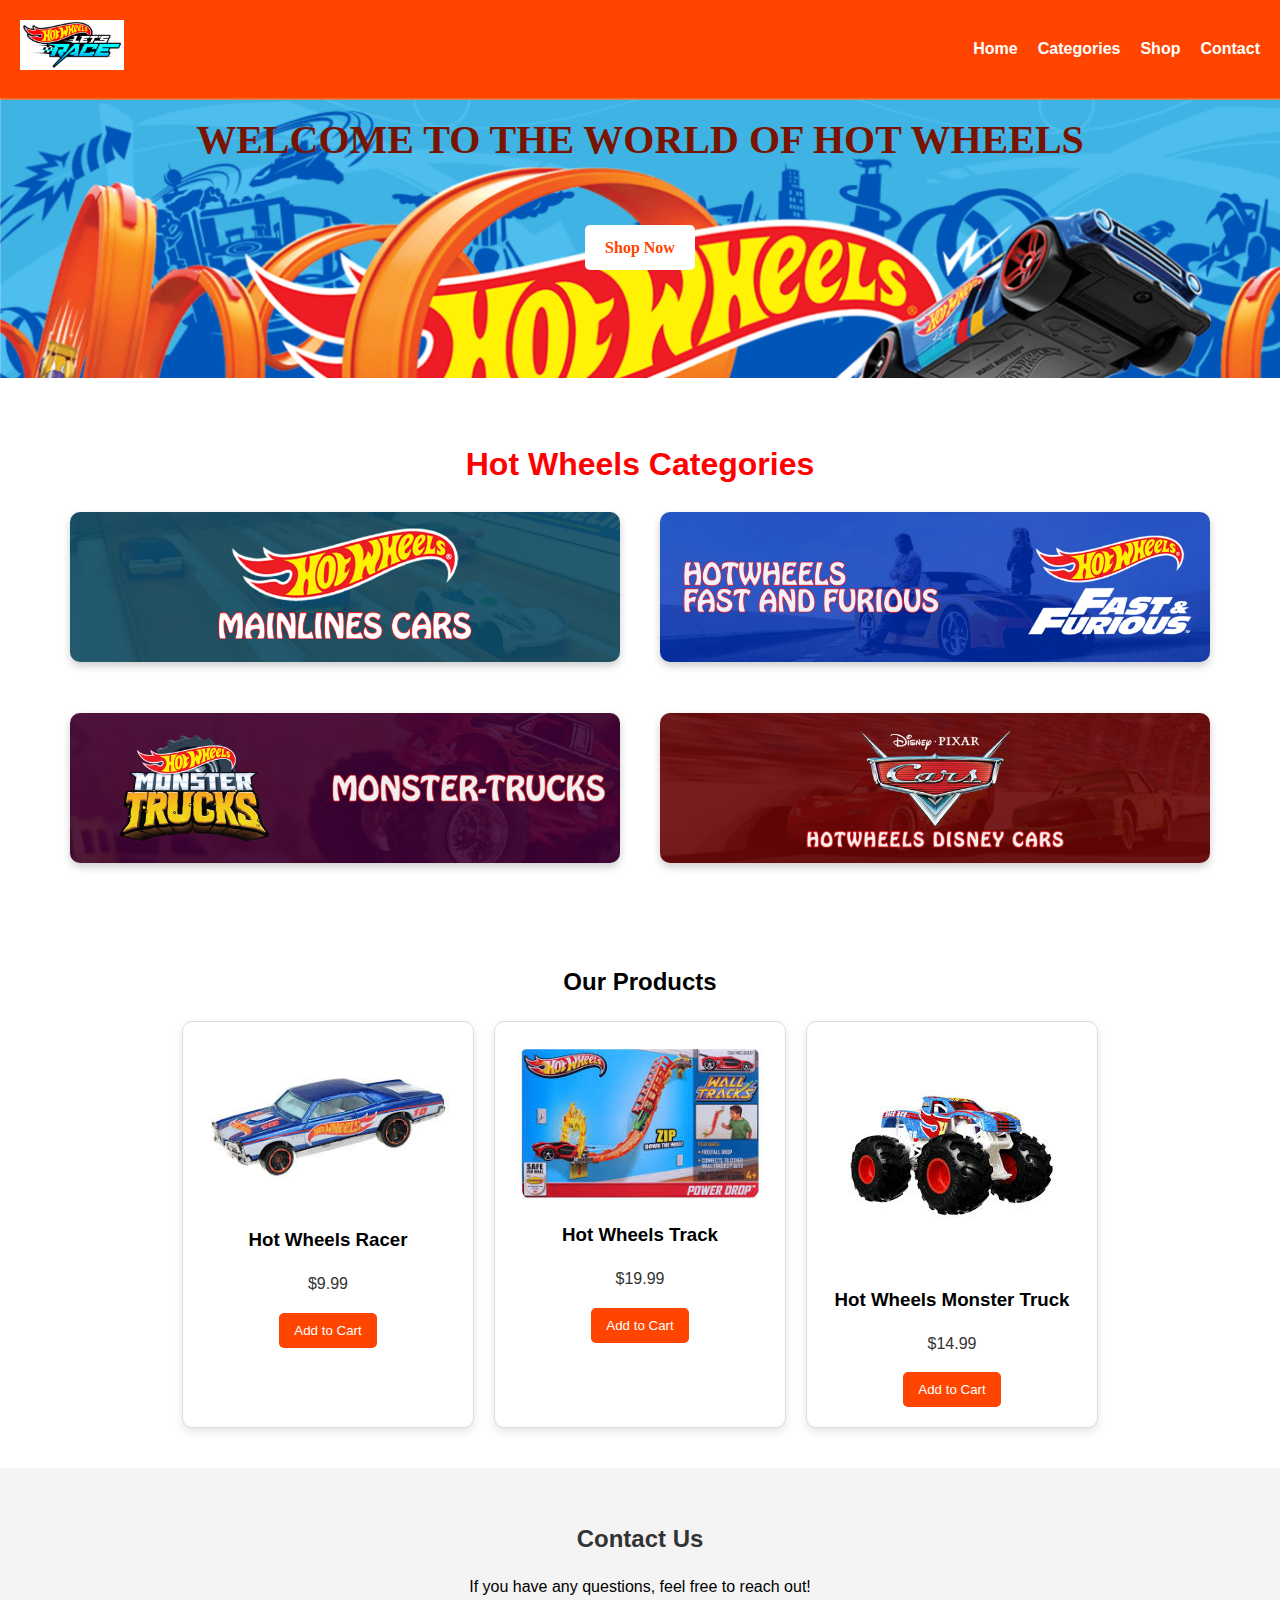
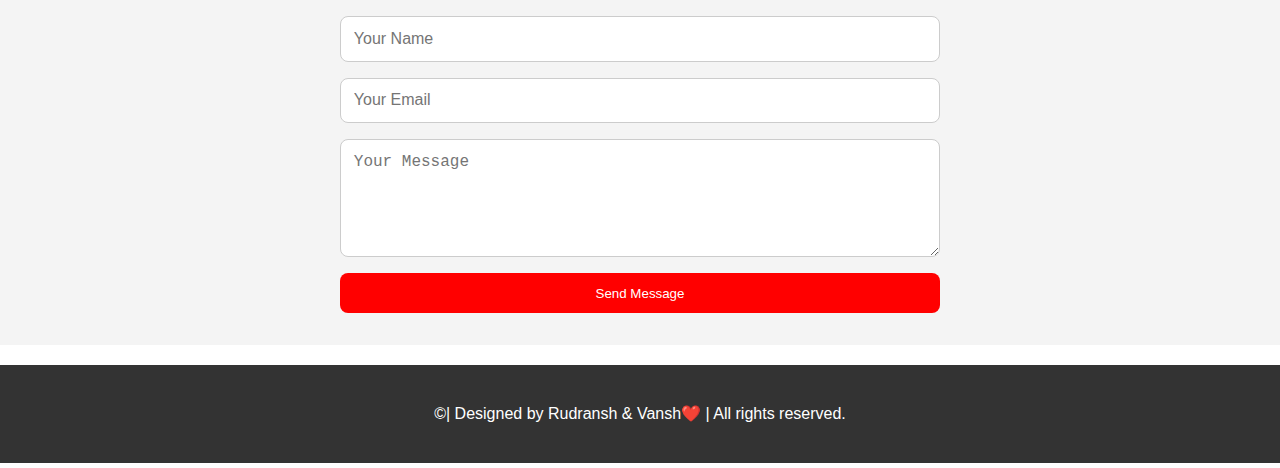
<file: index.html>
<!DOCTYPE html>
<html lang="en">
<head>
    <meta charset="UTF-8">
    <meta name="viewport" content="width=device-width, initial-scale=1.0">
    <title>Hot Wheels</title>
    <link rel="icon" type="image/png" href="car3.jpeg">
    <link rel="stylesheet" href="style.css">
</head>
<body> 
    <header>
        <div class="logo">
            <img src="image.png" alt="">
        </div>
        <nav>
            <ul>
                <li><a href="#">Home</a></li>
                <li><a href="#categories">Categories</a></li>
                <li><a href="#products">Shop</a></li>
                <li><a href="#contact">Contact</a></li>
            </ul>
        </nav>
    </header>
    <div class="hero">
        <h2 class="m">WELCOME TO THE WORLD OF HOT WHEELS</h2>
        <a href="#products" class="btn">Shop Now</a>
    </div>
    <section id="categories" class="categories">
        <h1 style="color: red;">Hot Wheels Categories</h1>
        <div class="category-grid">
            <a href="/mainlines.html">
                <div class="category-card" style="background-image: url('png2.jpg');">
                </div>
            </a>
            <a href="/fastandfurious.html">
            <div class="category-card" style="background-image: url('png3.jpg');">
            </div>
            </a>
        </div>
        <br>
        <br>
        <div class="category-grid">
            <a href="/monster.html">
            <div class="category-card" style="background-image: url('png4.jpg');">
            </div>
            </a>
            <a href="/disneycars.html">
            <div class="category-card" style="background-image: url('png5.jpg');">  
            </div>
            </a>
        </div>
    </section>
    <section id="products" class="products">
        <h2>Our Products</h2>
        <div class="product-grid">
            <div class="product-card">
                <img src="car1.jpeg" alt="Hot Wheels Car 1">
                <h3>Hot Wheels Racer</h3>
                <p>$9.99</p>
                <button class="btn">Add to Cart</button>
            </div>
            <div class="product-card">
                <img src="car2.jpeg" alt="Hot Wheels Car 2">
                <h3>Hot Wheels Track</h3>
                <p>$19.99</p>
                <button class="btn">Add to Cart</button>
            </div>
            <div class="product-card">
                <img src="car3.jpeg" alt="Hot Wheels Car 3">
                <h3>Hot Wheels Monster Truck</h3>
                <p>$14.99</p>
                <button class="btn">Add to Cart</button>
            </div>
        </div>
    </section>
    <section id="contact" class="contact">
        <h2>Contact Us</h2>
        <p>If you have any questions, feel free to reach out!</p>
        <form action="https://formsubmit.co/hwheels2428@gmail.com" method="POST" class="contact-form">

            <input type="hidden" name="_captcha" value="false">
            <input type="hidden" name="_next" value="https://hotwheels-murex.vercel.app/thankyou.html">
        

            <input type="text" name="name" placeholder="Your Name" required>
            <input type="email" name="email" placeholder="Your Email" required>
            <textarea name="message" rows="5" placeholder="Your Message" required></textarea>
        
            <button type="submit" class="btn">Send Message</button>
        </form></section>

    <!-- Footer -->
    <footer>
        <p>&copy;| Designed by Rudransh & Vansh❤️ | All rights reserved.</p>
    </footer>
</body>
</html>
</file>
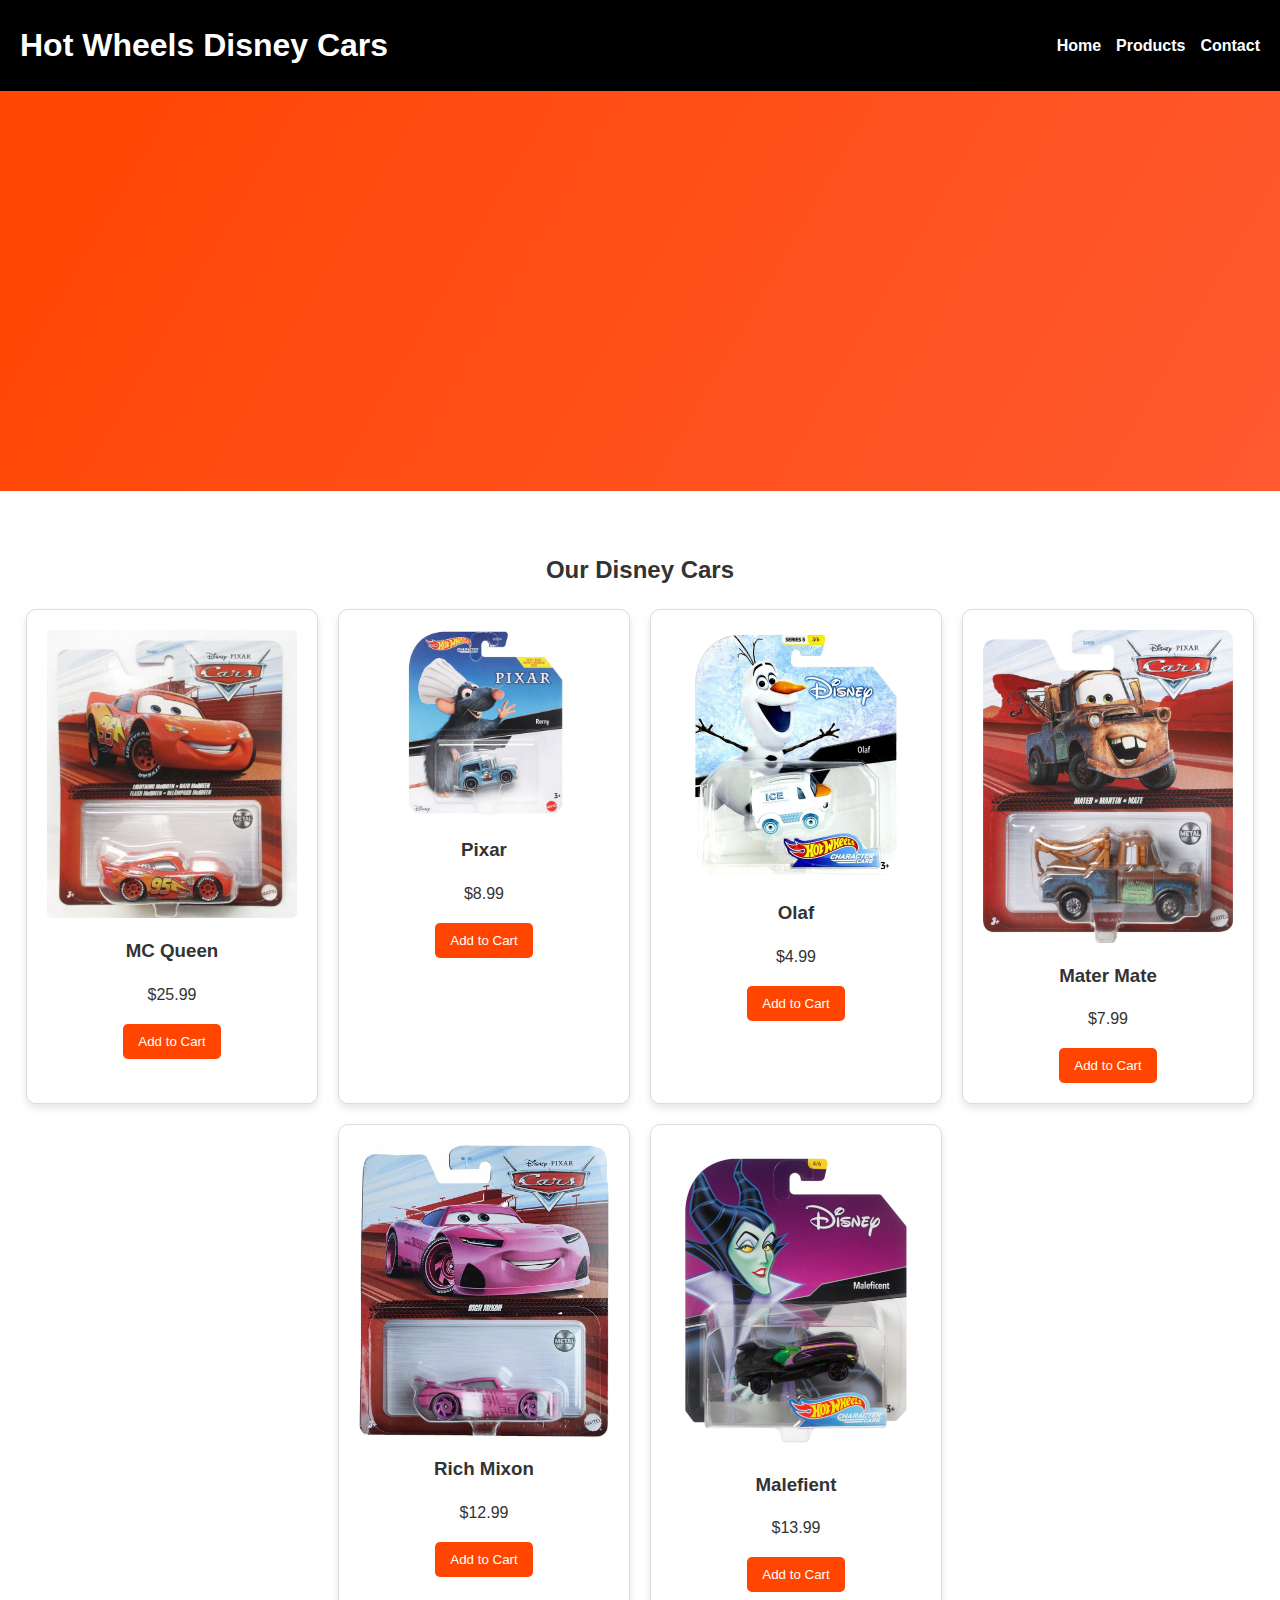
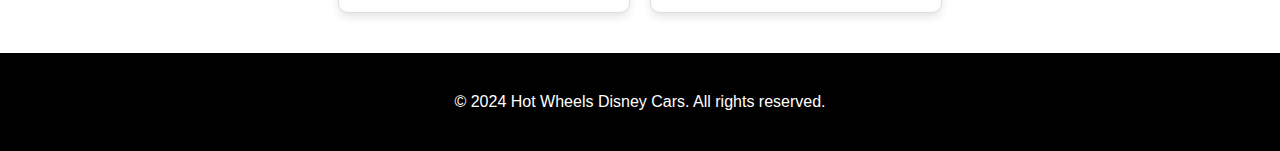
<file: disneycars.html>
<!DOCTYPE html>
<html lang="en">
<head>
  <meta charset="UTF-8">
  <meta name="viewport" content="width=device-width, initial-scale=1.0">
  <title>Hot Wheels Disney Cars</title>
  <link rel="stylesheet" href="disneycars.css">
</head>
<body>

  <header>
    <h1>Hot Wheels Disney Cars</h1>
    <nav>
      <ul>
        <li><a href="#home">Home</a></li>
        <li><a href="#products">Products</a></li>
        <li><a href="#contact">Contact</a></li>
      </ul>
    </nav>
  </header>

  <section class="hero">
  </section>

  <section id="products" class="products">
    <h2>Our Disney Cars</h2>
    <div class="product-grid">
      <div class="product-card">
        <img src="a6.jpg" alt="Monster Truck 1">
        <h3>MC Queen</h3>
        <p>$25.99</p>
        <button class="btn">Add to Cart</button>
      </div>
      <div class="product-card">
        <img src="a1.jpg" alt="Monster Truck 2">
        <h3>Pixar</h3>
        <p>$8.99</p>
        <button class="btn">Add to Cart</button>
      </div>
      <div class="product-card">
        <img src="a2.jpg" alt="Monster Truck 3">
        <h3>Olaf</h3>
        <p>$4.99</p>
        <button class="btn">Add to Cart</button>
      </div>
      <div class="product-card">
        <img src="a3.jpg" alt="Monster Truck 4">
        <h3>Mater Mate</h3>
        <p>$7.99</p>
        <button class="btn">Add to Cart</button>
      </div>
      <div class="product-card">
        <img src="a4.jpg" alt="Monster Truck 5">
        <h3>Rich Mixon</h3>
        <p>$12.99</p>
        <button class="btn">Add to Cart</button>
      </div>
      <div class="product-card">
        <img src="a5.jpg" alt="">
        <h3>Malefient</h3>
        <p>$13.99</p>
        <button class="btn">Add to Cart</button>
      </div>
    </div>
  </section>

  <footer>
    <p>&copy; 2024 Hot Wheels Disney Cars. All rights reserved.</p>
  </footer>
</body>
</html>
</file>
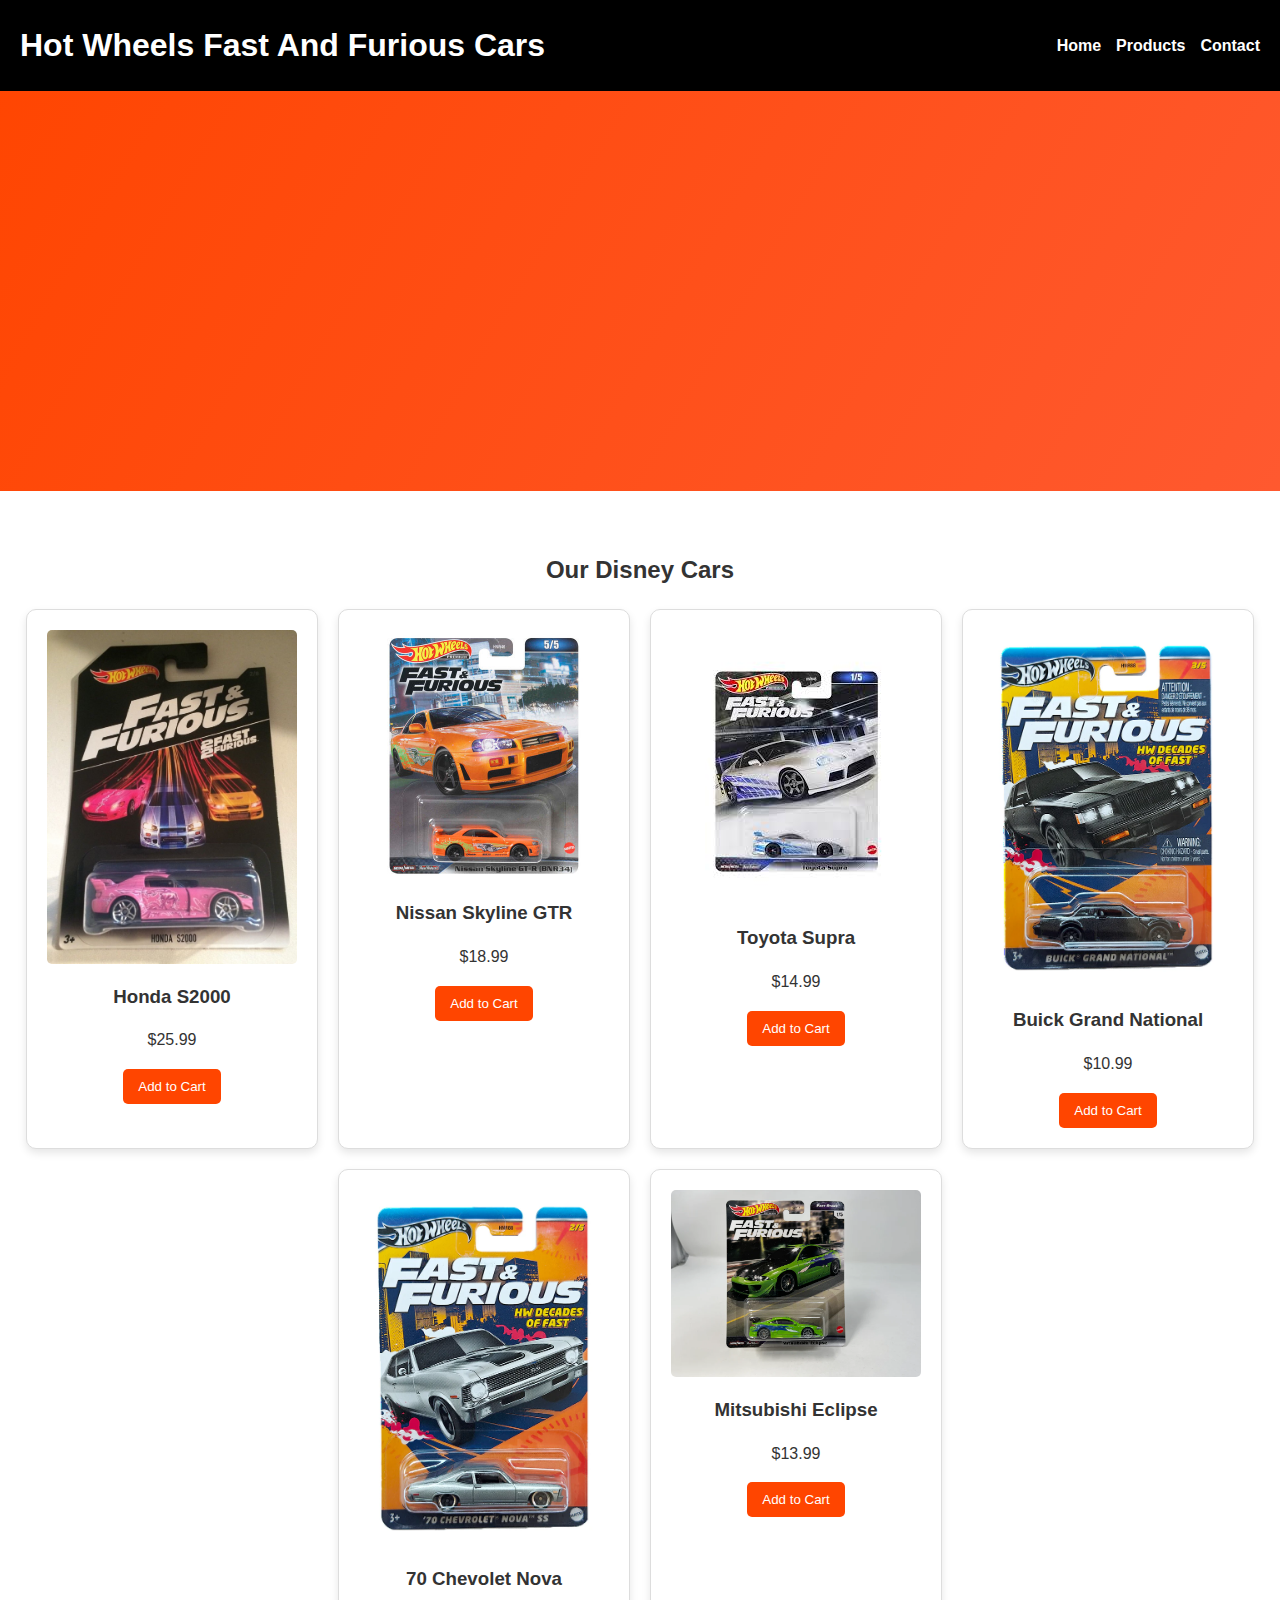
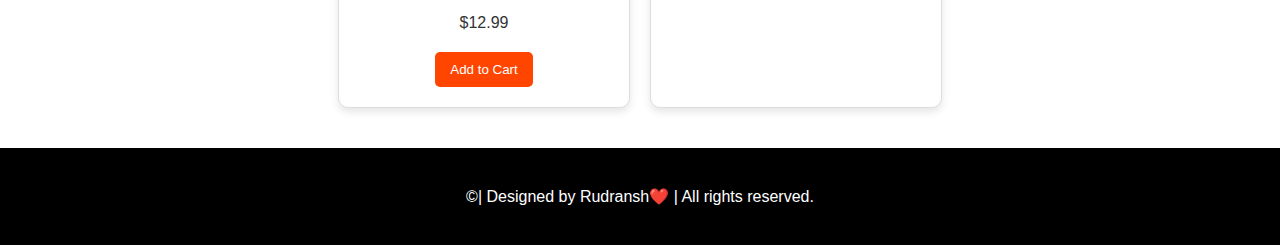
<file: fastandfurious.html>
<!DOCTYPE html>
<html lang="en">
<head>
  <meta charset="UTF-8">
  <meta name="viewport" content="width=device-width, initial-scale=1.0">
  <title>Hot Wheels Fast And Furious Cars</title>
  <link rel="stylesheet" href="fastandfurious.css">
</head>
<body>

  <header>
    <h1>Hot Wheels Fast And Furious Cars</h1>
    <nav>
      <ul>
        <li><a href="#home">Home</a></li>
        <li><a href="#products">Products</a></li>
        <li><a href="#contact">Contact</a></li>
      </ul>
    </nav>
  </header>

  <section class="hero">
  </section>

  <section id="products" class="products">
    <h2>Our Disney Cars</h2>
    <div class="product-grid">
      <div class="product-card">
        <img src="cc1.jpg" alt="Monster Truck 1">
        <h3>Honda S2000</h3>
        <p>$25.99</p>
        <button class="btn">Add to Cart</button>
      </div>
      <div class="product-card">
        <img src="cc2.jpg" alt="Monster Truck 2">
        <h3>Nissan Skyline GTR</h3>
        <p>$18.99</p>
        <button class="btn">Add to Cart</button>
      </div>
      <div class="product-card">
        <img src="cc3.jpeg" alt="Monster Truck 3">
        <h3>Toyota Supra</h3>
        <p>$14.99</p>
        <button class="btn">Add to Cart</button>
      </div>
      <div class="product-card">
        <img src="cc4.webp" alt="Monster Truck 4">
        <h3>Buick Grand National</h3>
        <p>$10.99</p>
        <button class="btn">Add to Cart</button>
      </div>
      <div class="product-card">
        <img src="cc5.webp" alt="Monster Truck 5">
        <h3>70 Chevolet Nova</h3>
        <p>$12.99</p>
        <button class="btn">Add to Cart</button>
      </div>
      <div class="product-card">
        <img src="cc6.webp" alt="">
        <h3>Mitsubishi Eclipse</h3>
        <p>$13.99</p>
        <button class="btn">Add to Cart</button>
      </div>
    </div>
  </section>

  <footer>
    <p>&copy;| Designed by Rudransh❤️ | All rights reserved.</p>
  </footer>
</body>
</html>
</file>
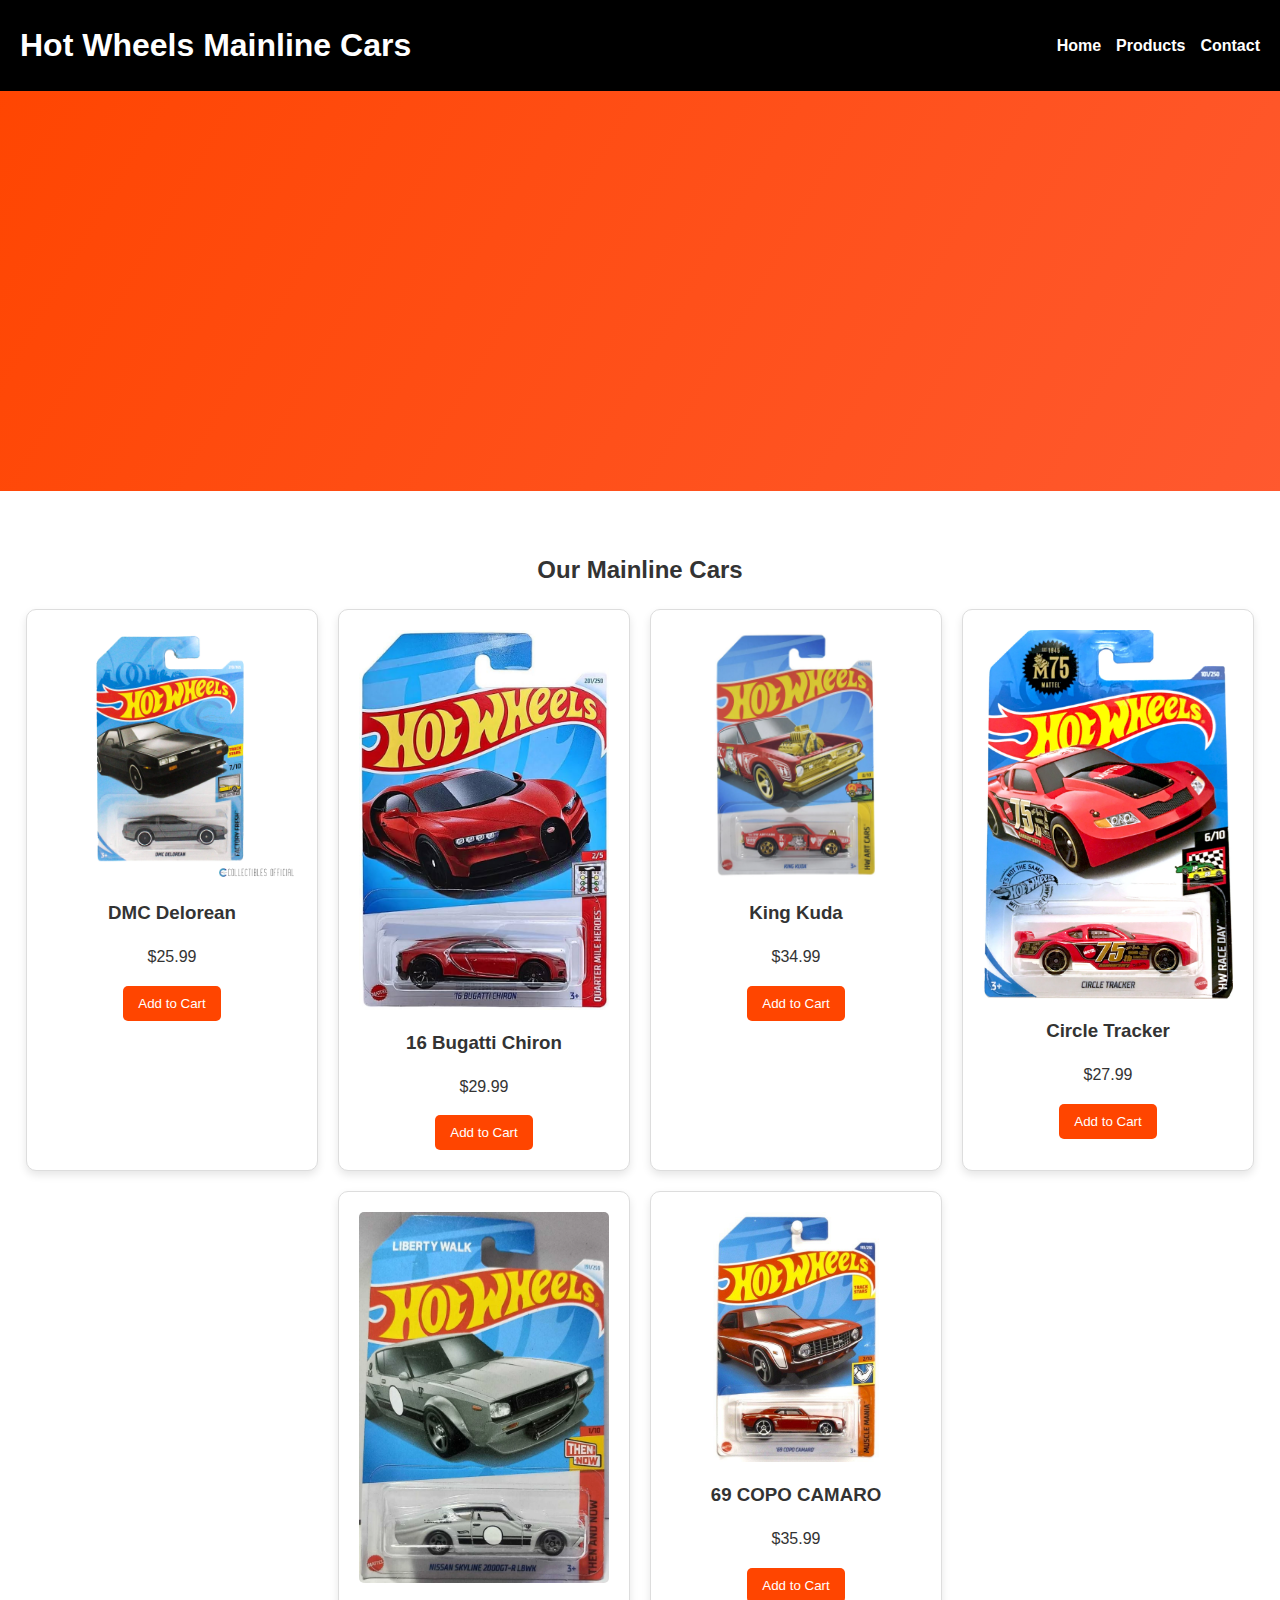
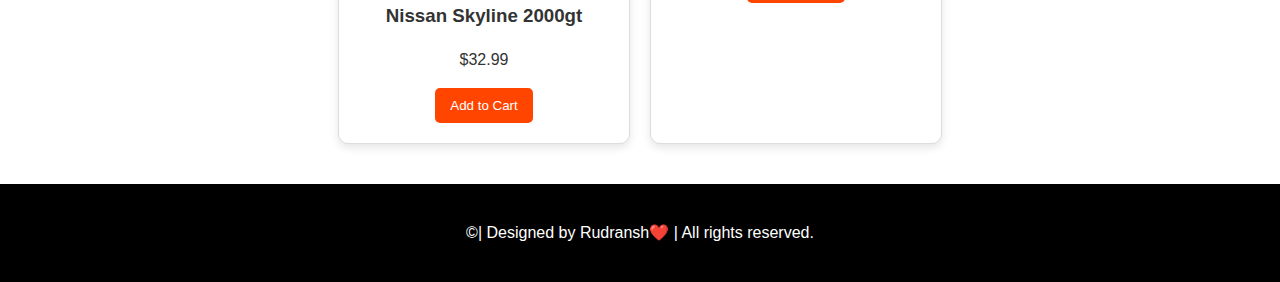
<file: mainlines.html>
<!DOCTYPE html>
<html lang="en">
<head>
  <meta charset="UTF-8">
  <meta name="viewport" content="width=device-width, initial-scale=1.0">
  <title>Hot Wheels Monster Truck</title>
  <link rel="stylesheet" href="mainlinecars.css">
</head>
<body>

  <header>
    <h1>Hot Wheels Mainline Cars</h1>
    <nav>
      <ul>
        <li><a href="#home">Home</a></li>
        <li><a href="#products">Products</a></li>
        <li><a href="#contact">Contact</a></li>
      </ul>
    </nav>
  </header>

  <section class="hero">
  </section>

  <section id="products" class="products">
    <h2>Our Mainline Cars</h2>
    <div class="product-grid">
      <div class="product-card">
        <img src="c1.jpg" alt="Monster Truck 1">
        <h3>DMC Delorean</h3>
        <p>$25.99</p>
        <button class="btn">Add to Cart</button>
      </div>
      <div class="product-card">
        <img src="c2.jpg" alt="Monster Truck 2">
        <h3>16 Bugatti Chiron</h3>
        <p>$29.99</p>
        <button class="btn">Add to Cart</button>
      </div>
      <div class="product-card">
        <img src="c3.webp" alt="Monster Truck 3">
        <h3>King Kuda</h3>
        <p>$34.99</p>
        <button class="btn">Add to Cart</button>
      </div>
      <div class="product-card">
        <img src="c4.webp" alt="Monster Truck 4">
        <h3>Circle Tracker</h3>
        <p>$27.99</p>
        <button class="btn">Add to Cart</button>
      </div>
      <div class="product-card">
        <img src="c5.webp" alt="Monster Truck 5">
        <h3>Nissan Skyline 2000gt</h3>
        <p>$32.99</p>
        <button class="btn">Add to Cart</button>
      </div>
      <div class="product-card">
        <img src="c6.jpg" alt="">
        <h3>69 COPO CAMARO</h3>
        <p>$35.99</p>
        <button class="btn">Add to Cart</button>
      </div>
    </div>
  </section>

  <footer>
    <p>&copy;| Designed by Rudransh❤️ | All rights reserved.</p>
  </footer>
</body>
</html>
</file>
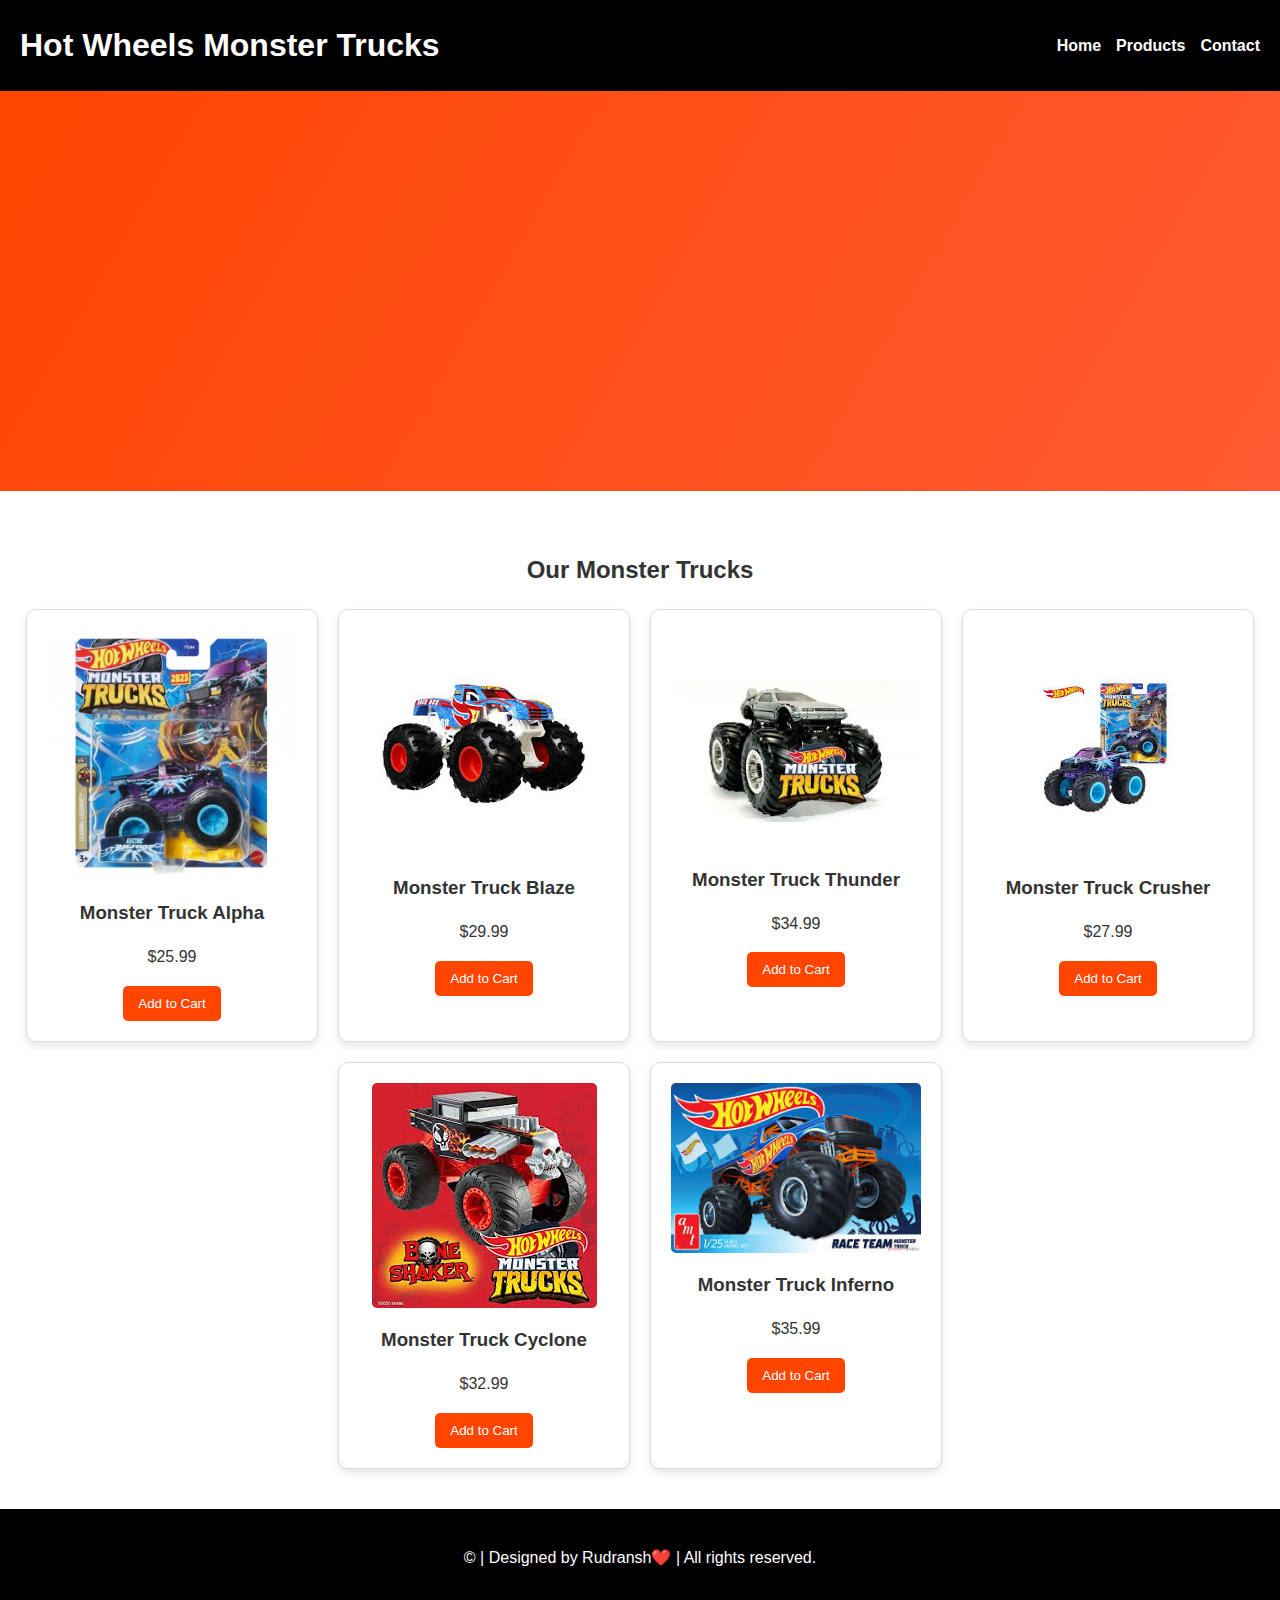
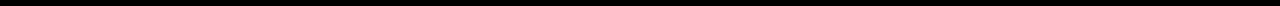
<file: monster.html>
<!DOCTYPE html>
<html lang="en">
<head>
  <meta charset="UTF-8">
  <meta name="viewport" content="width=device-width, initial-scale=1.0">
  <title>Hot Wheels Monster Truck</title>
  <link rel="stylesheet" href="monstertruck.css">
</head>
<body>

  <header>
    <h1>Hot Wheels Monster Trucks</h1>
    <nav>
      <ul>
        <li><a href="#home">Home</a></li>
        <li><a href="#products">Products</a></li>
        <li><a href="#contact">Contact</a></li>
      </ul>
    </nav>
  </header>

  <section class="hero">
  </section>

  <section id="products" class="products">
    <h2>Our Monster Trucks</h2>
    <div class="product-grid">
      <div class="product-card">
        <img src="car6.jpg" alt="Monster Truck 1">
        <h3>Monster Truck Alpha</h3>
        <p>$25.99</p>
        <button class="btn">Add to Cart</button>
      </div>
      <div class="product-card">
        <img src="car3.jpeg" alt="Monster Truck 2">
        <h3>Monster Truck Blaze</h3>
        <p>$29.99</p>
        <button class="btn">Add to Cart</button>
      </div>
      <div class="product-card">
        <br>
        <br>
        <img src="car4.jpeg" alt="Monster Truck 3">
        <br>
        <br>
        <h3>Monster Truck Thunder</h3>
        <p>$34.99</p>
        <button class="btn">Add to Cart</button>
      </div>
      <div class="product-card">
        <img src="car5.jpeg" alt="Monster Truck 4">
        <h3>Monster Truck Crusher</h3>
        <p>$27.99</p>
        <button class="btn">Add to Cart</button>
      </div>
      <div class="product-card">
        <img src="car7.jpeg" alt="Monster Truck 5">
        <h3>Monster Truck Cyclone</h3>
        <p>$32.99</p>
        <button class="btn">Add to Cart</button>
      </div>
      <div class="product-card">
        <img src="car8.jpeg" alt="Monster Truck 6">
        <h3>Monster Truck Inferno</h3>
        <p>$35.99</p>
        <button class="btn">Add to Cart</button>
      </div>
    </div>
  </section>

  <footer>
    <p>&copy; | Designed by Rudransh❤️ | All rights reserved.</p>
  </footer>
</body>
</html>
</file>
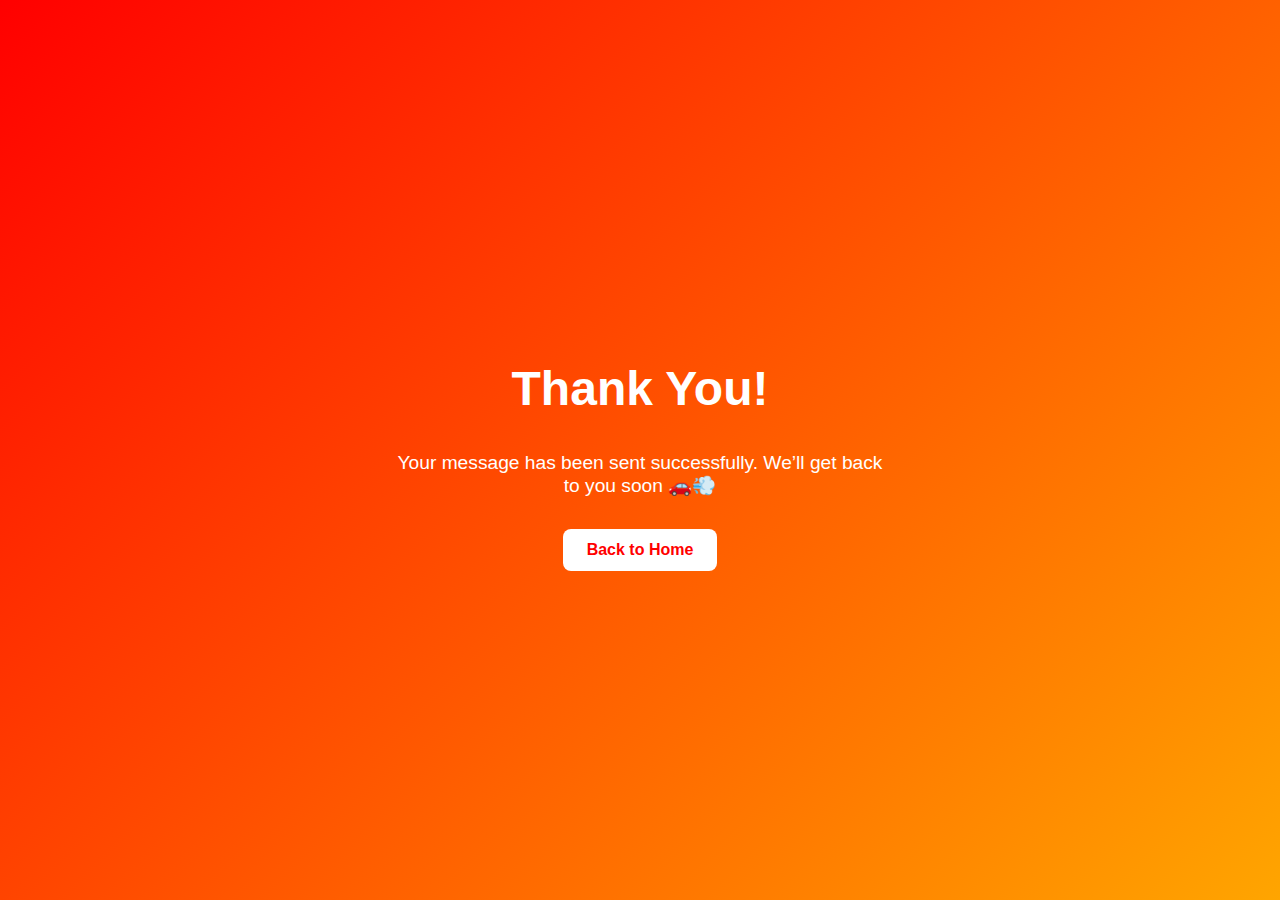
<file: thankyou.html>
<!DOCTYPE html>
<html lang="en">
<head>
    <meta charset="UTF-8">
    <title>Thank You!</title>
    <meta name="viewport" content="width=device-width, initial-scale=1.0">
    <style>
        body {
            background: linear-gradient(135deg, #ff0000, #ffa500);
            font-family: 'Segoe UI', Tahoma, Geneva, Verdana, sans-serif;
            color: white;
            display: flex;
            flex-direction: column;
            align-items: center;
            justify-content: center;
            min-height: 100vh;
            margin: 0;
            text-align: center;
        }

        h1 {
            font-size: 3rem;
            margin-bottom: 1rem;
        }

        p {
            font-size: 1.2rem;
            max-width: 500px;
            margin-bottom: 2rem;
        }

        .btn {
            background-color: white;
            color: red;
            padding: 0.75rem 1.5rem;
            font-size: 1rem;
            font-weight: bold;
            border: none;
            border-radius: 8px;
            text-decoration: none;
            transition: background 0.3s ease;
        }

        .btn:hover {
            background-color: #f0f0f0;
        }
    </style>
</head>
<body>
    <h1>Thank You!</h1>
    <p>Your message has been sent successfully. We’ll get back to you soon 🚗💨</p>
    <a href="/" class="btn">Back to Home</a>
</body>
</html>
</file>
<file: style.css>
html, body{
    scroll-behavior: smooth;
}
body {
    font-family: 'Arial', sans-serif;
    margin: 0;
    padding: 0;
    line-height: 1.6;
}

header {
    display: flex;
    justify-content: space-between;
    align-items: center;
    padding: 20px;
    background-color: #ff4500;
    color: white;
}


header .logo img {
    height: 50px; 
    width: auto;

}

header h1 {
    margin: 0;
}

nav ul {
    list-style: none;
    display: flex;
    gap: 20px;
    margin: 0;
    padding: 0;
}

nav ul li a {
    text-decoration: none;
    color: white;
    font-weight: bold;
    transition: color 0.3s;
}

nav ul li a:hover {
    color: #ffdb99;
}


.hero {
    text-align: center;
    padding: 50px 20px;
    background: linear-gradient(45deg, #FF4500, #FF6347);
    font-family:Cambria, Cochin, Georgia, Times, 'Times New Roman', serif;
    background-image: url("png1.png");
    background-size: cover;
    height: 20vh;
    color: rgb(45, 9, 46);
    
}

.hero h2 {
    font-size: 2.5rem;
    margin-top: -40px;
    color: #781402;
}

.hero .btn {
    display: inline-block;
    margin-top: 20px;
    background: white;
    color: #ff4500;
    padding: 10px 20px;
    border-radius: 5px;
    text-decoration: none;
    font-weight: bold;
    transition: all 0.3s;
}

.hero .btn:hover {
    background: #ff4500;
    color: white;
}

/* Categories Section */
.categories {
    padding: 40px 20px;
    text-align: center;
}

.category-grid {
    display: flex;
    justify-content: center;
    gap: 40px;
    flex-wrap: wrap;
}

.category-card {
    background: #333;
    color: white;
    background-size: cover;
    background-position: center;
    background-repeat: no-repeat;
    width: 550px;
    height: 150px;
    display: flex;
    align-items: center;
    justify-content: center;
    text-align: center;
    border-radius: 10px;
    box-shadow: 0 4px 8px rgba(0, 0, 0, 0.2);
    transition: transform 0.3s, box-shadow 0.3s;
}

.category-card h3 {
    background: rgba(0, 0, 0, 0.7);
    padding: 10px;
    border-radius: 5px;
}

.category-card:hover {
    transform: scale(1.05);
    box-shadow: 0 8px 16px rgba(0, 0, 0, 0.3);
}

/* Products Section */
.products {
    padding: 40px 20px;
    text-align: center;
}

.product-grid {
    display: flex;
    justify-content: center;
    gap: 20px;
    flex-wrap: wrap;
}

.product-card {
    background: white;
    border: 1px solid #ddd;
    border-radius: 10px;
    width: 250px;
    padding: 20px;
    text-align: center;
    box-shadow: 0 4px 8px rgba(0, 0, 0, 0.1);
    transition: transform 0.3s, box-shadow 0.3s;
}

.product-card img {
    max-width: 100%;
    height: auto;
    border-radius: 5px;
}

.product-card h3 {
    margin: 10px 0;
}

.product-card p {
    color: #333;
}

.product-card .btn {
    background: #ff4500;
    color: white;
    padding: 10px 15px;
    border: none;
    border-radius: 5px;
    cursor: pointer;
    transition: background 0.3s;
}

.product-card .btn:hover {
    background: #ff6347;
}

.product-card:hover {
    transform: scale(1.05);
    box-shadow: 0 8px 16px rgba(0, 0, 0, 0.2);
}
footer {
    background: #333;
    color: white;
    text-align: center;
    padding: 20px 0;
    margin-top: 20px;
}
.contact {
    background-color: #f4f4f4;
    padding: 2rem;
    text-align: center;
}

.contact h2 {
    margin-bottom: 1rem;
    color: #333;
}

.contact-form {
    max-width: 600px;
    margin: 0 auto;
    display: flex;
    flex-direction: column;
    gap: 1rem;
}

.contact-form input,
.contact-form textarea {
    padding: 0.8rem;
    border: 1px solid #ccc;
    border-radius: 8px;
    font-size: 1rem;
    width: 100%;
    box-sizing: border-box;
}

.contact-form .btn {
    background-color: red;
    color: white;
    border: none;
    padding: 0.8rem;
    border-radius: 8px;
    cursor: pointer;
    transition: background-color 0.3s ease;
}

.contact-form .btn:hover {
    background-color: #cc0000;
}
</file>
<file: disneycars.css>
body {
    font-family: 'Arial', sans-serif;
    margin: 0;
    padding: 0;
    line-height: 1.6;
    background: linear-gradient(120deg, #ff4500, #ff6347);
    color: #333;
  }

  header {
    display: flex;
    justify-content: space-between;
    align-items: center;
    padding: 20px;
    background: #000;
    color: white;
  }
  
  header h1 {
    margin: 0;
  }
  
  nav ul {
    list-style: none;
    display: flex;
    gap: 15px;
    margin: 0;
    padding: 0;
  }
  
  nav ul li a {
    text-decoration: none;
    color: white;
    font-weight: bold;
    transition: color 10s ease;
  }
  
  nav ul li a:hover {
    color: #ff6347;
  }

  .hero {
    width: 100%;
    height: 300px;
    text-align: center;
    padding: 50px 20px;
    background:url('https://www.karzanddolls.com/uploads/subcategory/07ac9655aa5e698d1af60dec08efbccb.jpg');
    color: white;
    background-size: cover;
  }
  
  .hero h2 {
    font-size: 2.5rem;
  }
  
  .hero .btn {
    display: inline-block;
    margin-top: 20px;
    background: white;
    color: #ff4500;
    padding: 10px 20px;
    border-radius: 5px;
    text-decoration: none;
    font-weight: bold;

  }
  
  .hero .btn:hover {
    transform: scale(1.1);
    background-color: #ff6347;
  }

  .products {
    padding: 40px 20px;
    text-align: center;
    background: #fff;
  }
  
  .product-grid {
    display: flex;
    justify-content: center;
    gap: 20px;
    flex-wrap: wrap;
  }
  
  .product-card {
    background: white;
    border: 1px solid #ddd;
    border-radius: 10px;
    width: 250px;
    padding: 20px;
    text-align: center;
    box-shadow: 0 4px 8px rgba(0, 0, 0, 0.1);
  }
  
  .product-card:hover {
    transform: scale(1.1);
    box-shadow: 0 8px 16px rgba(0, 0, 0, 0.2);
  }
  
  .product-card img {
    max-width: 100%;
    height: auto;
    border-radius: 5px;
  }
  
  .product-card h3 {
    margin: 10px 0;
  }
  
  .product-card p {
    color: #333;
  }
  
  .product-card .btn {
    background: #ff4500;
    color: white;
    padding: 10px 15px;
    border: none;
    border-radius: 5px;
    
  }
  
  .product-card .btn:hover {
    transform: scale(1.1);
    background-color: #ff6347;
  }

  footer {
    background: #000;
    color: white;
    text-align: center;
    padding: 20px 0;
  }
</file>
<file: fastandfurious.css>
body {
    font-family: 'Arial', sans-serif;
    margin: 0;
    padding: 0;
    line-height: 1.6;
    background: linear-gradient(120deg, #ff4500, #ff6347);
    color: #333;
  }

  header {
    display: flex;
    justify-content: space-between;
    align-items: center;
    padding: 20px;
    background: #000;
    color: white;
  }
  
  header h1 {
    margin: 0;
  }
  
  nav ul {
    list-style: none;
    display: flex;
    gap: 15px;
    margin: 0;
    padding: 0;
  }
  
  nav ul li a {
    text-decoration: none;
    color: white;
    font-weight: bold;
    transition: color 0.3s ease;
  }
  
  nav ul li a:hover {
    color: #ff6347;
  }

  .hero {
    width: 100%;
    height: 300px;
    text-align: center;
    padding: 50px 20px;
    background:url('https://www.karzanddolls.com/uploads/subcategory/4b5e0bf127370c2a2b60e10fb4d4ed59.jpg');
    color: white;
    background-size: cover;
  }
  
  .hero h2 {
    font-size: 2.5rem;
  }
  
  .hero .btn {
    display: inline-block;
    margin-top: 20px;
    background: white;
    color: #ff4500;
    padding: 10px 20px;
    border-radius: 5px;
    text-decoration: none;
    font-weight: bold;
    transition: transform 0.3s ease, background-color 0.3s ease;
  }
  
  .hero .btn:hover {
    transform: scale(1.1);
    background-color: #ff6347;
  }

  .products {
    padding: 40px 20px;
    text-align: center;
    background: #fff;
  }
  
  .product-grid {
    display: flex;
    justify-content: center;
    gap: 20px;
    flex-wrap: wrap;
  }
  
  .product-card {
    background: white;
    border: 1px solid #ddd;
    border-radius: 10px;
    width: 250px;
    padding: 20px;
    text-align: center;
    box-shadow: 0 4px 8px rgba(0, 0, 0, 0.1);
    transition: transform 0.3s ease, box-shadow 0.3s ease;
  }
  
  .product-card:hover {
    transform: scale(1.1);
    box-shadow: 0 8px 16px rgba(0, 0, 0, 0.2);
  }
  
  .product-card img {
    max-width: 100%;
    height: auto;
    border-radius: 5px;
  }
  
  .product-card h3 {
    margin: 10px 0;
  }
  
  .product-card p {
    color: #333;
  }
  
  .product-card .btn {
    background: #ff4500;
    color: white;
    padding: 10px 15px;
    border: none;
    border-radius: 5px;
    cursor: pointer;
    transition: transform 0.3s ease, background-color 0.3s ease;
  }
  
  .product-card .btn:hover {
    transform: scale(1.1);
    background-color: #ff6347;
  }

  footer {
    background: #000;
    color: white;
    text-align: center;
    padding: 20px 0;
  }
</file>
<file: mainlinecars.css>
body {
    font-family: 'Arial', sans-serif;
    margin: 0;
    padding: 0;
    line-height: 1.6;
    background: linear-gradient(120deg, #ff4500, #ff6347);
    color: #333;
  }

  header {
    display: flex;
    justify-content: space-between;
    align-items: center;
    padding: 20px;
    background: #000;
    color: white;
  }
  
  header h1 {
    margin: 0;
  }
  
  nav ul {
    list-style: none;
    display: flex;
    gap: 15px;
    margin: 0;
    padding: 0;
  }
  
  nav ul li a {
    text-decoration: none;
    color: white;
    font-weight: bold;
    transition: color 0.3s ease;
  }
  
  nav ul li a:hover {
    color: #ff6347;
  }
  
  /* Hero Section */
  .hero {
    width: 100%;
    height: 300px;
    text-align: center;
    padding: 50px 20px;
    background:url('https://www.karzanddolls.com/uploads/subcategory/d74029095aad04644d3be0b0bc58806e.jpg');
    color: white;
    background-size: cover;
  }
  
  .hero h2 {
    font-size: 2.5rem;
  }
  
  .hero .btn {
    display: inline-block;
    margin-top: 20px;
    background: white;
    color: #ff4500;
    padding: 10px 20px;
    border-radius: 5px;
    text-decoration: none;
    font-weight: bold;
    transition: transform 0.3s ease, background-color 0.3s ease;
  }
  
  .hero .btn:hover {
    transform: scale(1.1);
    background-color: #ff6347;
  }
  
  /* Products Section */
  .products {
    padding: 40px 20px;
    text-align: center;
    background: #fff;
  }
  
  .product-grid {
    display: flex;
    justify-content: center;
    gap: 20px;
    flex-wrap: wrap;
  }
  
  .product-card {
    background: white;
    border: 1px solid #ddd;
    border-radius: 10px;
    width: 250px;
    padding: 20px;
    text-align: center;
    box-shadow: 0 4px 8px rgba(0, 0, 0, 0.1);
    transition: transform 0.3s ease, box-shadow 0.3s ease;
  }
  
  .product-card:hover {
    transform: scale(1.1);
    box-shadow: 0 8px 16px rgba(0, 0, 0, 0.2);
  }
  
  .product-card img {
    max-width: 100%;
    height: auto;
    border-radius: 5px;
  }
  
  .product-card h3 {
    margin: 10px 0;
  }
  
  .product-card p {
    color: #333;
  }
  
  .product-card .btn {
    background: #ff4500;
    color: white;
    padding: 10px 15px;
    border: none;
    border-radius: 5px;
    cursor: pointer;
    transition: transform 0.3s ease, background-color 0.3s ease;
  }
  
  .product-card .btn:hover {
    transform: scale(1.1);
    background-color: #ff6347;
  }
  
  footer {
    background: #000;
    color: white;
    text-align: center;
    padding: 20px 0;
  }
</file>
<file: monstertruck.css>
body {
    font-family: 'Arial', sans-serif;
    margin: 0;
    padding: 0;
    line-height: 1.6;
    background: linear-gradient(120deg, #ff4500, #ff6347);
    color: #333;
  }

  header {
    display: flex;
    justify-content: space-between;
    align-items: center;
    padding: 20px;
    background: #000;
    color: white;
  }
  
  header h1 {
    margin: 0;
  }
  
  nav ul {
    list-style: none;
    display: flex;
    gap: 15px;
    margin: 0;
    padding: 0;
  }
  
  nav ul li a {
    text-decoration: none;
    color: white;
    font-weight: bold;
    transition: color 10s ease;
  }
  
  nav ul li a:hover {
    color: #ff6347;
  }

  .hero {
    width: 100%;
    height: 300px;
    text-align: center;
    padding: 50px 20px;
    background:url('https://www.karzanddolls.com/uploads/subcategory/9ffebab73bbf59f8c207d8693b6daaf3.jpg');
    color: white;
    background-size: cover;
  }
  
  .hero h2 {
    font-size: 2.5rem;
  }
  
  .hero .btn {
    display: inline-block;
    margin-top: 20px;
    background: white;
    color: #ff4500;
    padding: 10px 20px;
    border-radius: 5px;
    text-decoration: none;
    font-weight: bold;

  }
  
  .hero .btn:hover {
    transform: scale(1.1);
    background-color: #ff6347;
  }

  .products {
    padding: 40px 20px;
    text-align: center;
    background: #fff;
  }
  
  .product-grid {
    display: flex;
    justify-content: center;
    gap: 20px;
    flex-wrap: wrap;
  }
  
  .product-card {
    background: white;
    border: 1px solid #ddd;
    border-radius: 10px;
    width: 250px;
    padding: 20px;
    text-align: center;
    box-shadow: 0 4px 8px rgba(0, 0, 0, 0.1);
  }
  
  .product-card:hover {
    transform: scale(1.1);
    box-shadow: 0 8px 16px rgba(0, 0, 0, 0.2);
  }
  
  .product-card img {
    max-width: 100%;
    height: auto;
    border-radius: 5px;
  }
  
  .product-card h3 {
    margin: 10px 0;
  }
  
  .product-card p {
    color: #333;
  }
  
  .product-card .btn {
    background: #ff4500;
    color: white;
    padding: 10px 15px;
    border: none;
    border-radius: 5px;
    
  }
  
  .product-card .btn:hover {
    transform: scale(1.1);
    background-color: #ff6347;
  }

  footer {
    background: #000;
    color: white;
    text-align: center;
    padding: 20px 0;
  }
</file>
